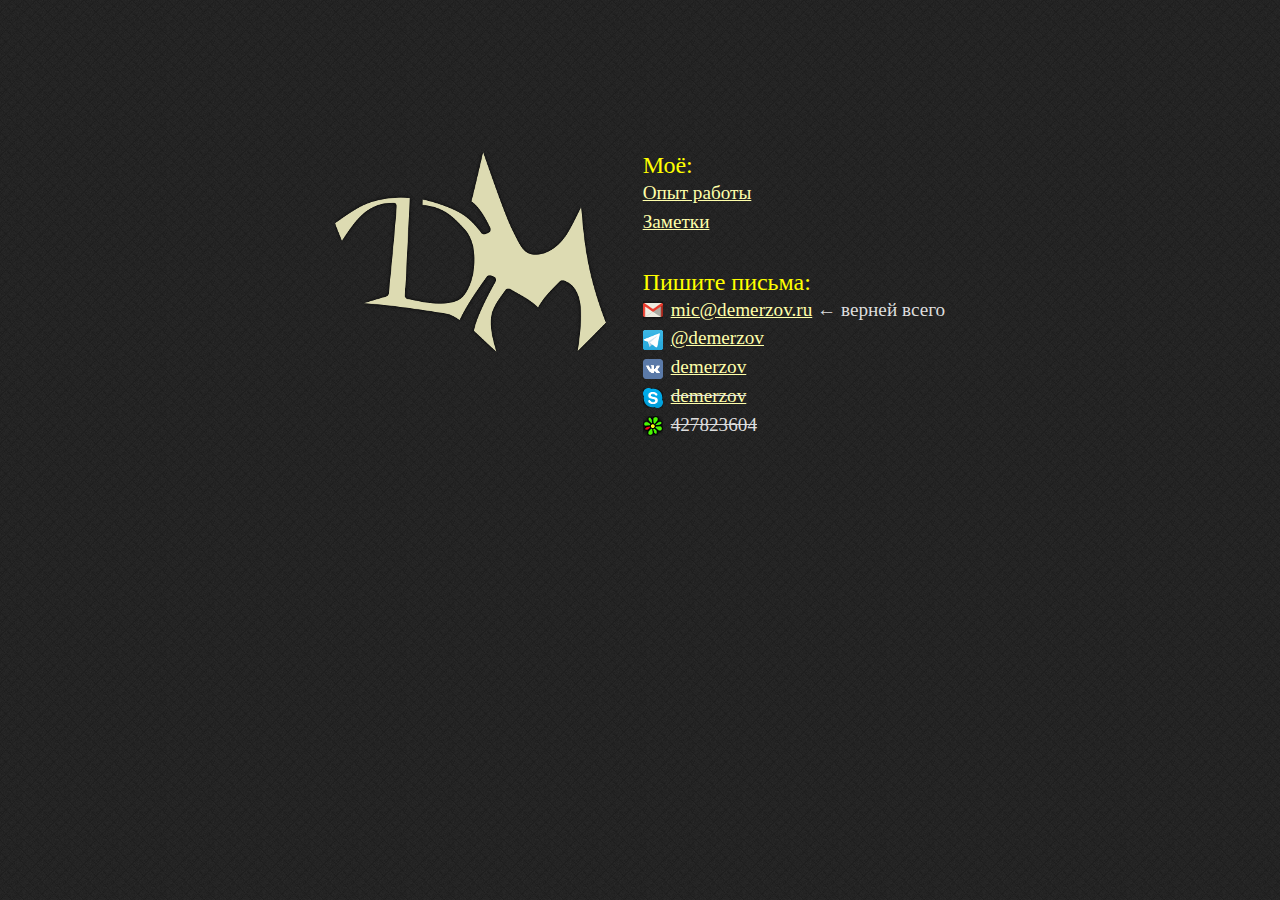
<file: index.html>
<!DOCTYPE html>
<html lang="ru">
    <head>
        <title>Михаил Демерзов &mdash; домашняя страница</title>
        <!--# include file="include/meta.html" -->
        <style>
            @font-face {
                font-family: PtSans;
                src: url(pt-sans.ttf);
            }

            body {
                background: #333 url(tactile_noise.png);
                font-family: PtSans sans-serif;
                color: #ddd;
                font-size: 1.2rem;
                padding-top: 7rem;
                text-align: center;
            }

            a {
                color: #ffa;
            }

            a:hover {
                color: yellow;
            }

            h2 {
                margin: 2rem 0 0 0;
                color: yellow;
                font-size: 1.5rem;
                font-weight: normal;
            }

            ul {
                margin: 0;
                padding: 0;
                line-height: 150%;
            }

            li {
                list-style-type: none;
            }

            .container {
                display: inline-block;
                vertical-align: middle;
            }

            .logo {
                vertical-align: top;
                padding: 2rem 2rem 0 0;
            }

            .info {
                display: inline-block;
                text-align: left;
            }

            .non_actual {
                text-decoration: line-through;
            }

            .icon {
                background: no-repeat url(icons.png);
                display: inline-block;
                width: 20px;
                height: 20px;
                vertical-align: middle;
                margin-right: 0.5rem;
            }

            .icon_mail {
                background-position: -20px 0;
            }

            .icon_skype {
                background-position: -40px 0;
            }

            .icon_icq {
                background-position: -60px 0;
            }

            .icon_vk {
                background-position: -80px 0;
            }

            .icon_telegram {
                background-position: -100px 0;
            }
        </style>
    </head>
    <body>
        <div class="container">
            <img src="logo.png" class="logo"/>
            <div class="info">
                <h2>Моё:</h2>
                <ul>
                    <li><a href="/resume.html">Опыт работы</a></li>
                    <li><a href="https://blog.demerzov.ru">Заметки</a></li>
                </ul>
                <h2>Пишите письма:</h2>
                <ul>
                    <li title="Почта"><div class="icon icon_mail"></div><a href="mailto:mic@demerzov.ru">mic@demerzov.ru</a> ← верней всего</li>
                    <li title="Telegram"><div class="icon icon_telegram"></div><a href="https://t.me/demerzov">@demerzov</a></li>
                    <li title="ВКонтакте"><div class="icon icon_vk"></div><a href="https://vk.com/demerzov">demerzov</a></li>
                    <li title="Skype" class="non_actual"><div class="icon icon_skype"></div><a href="skype:demerzov">demerzov</a></li>
                    <li title="ICQ" class="non_actual"><div class="icon icon_icq"></div>427823604</li>
                </ul>
            </div>
        </div>
        <!--# include file="include/footer.html" -->
    </body>
</html>
</file>
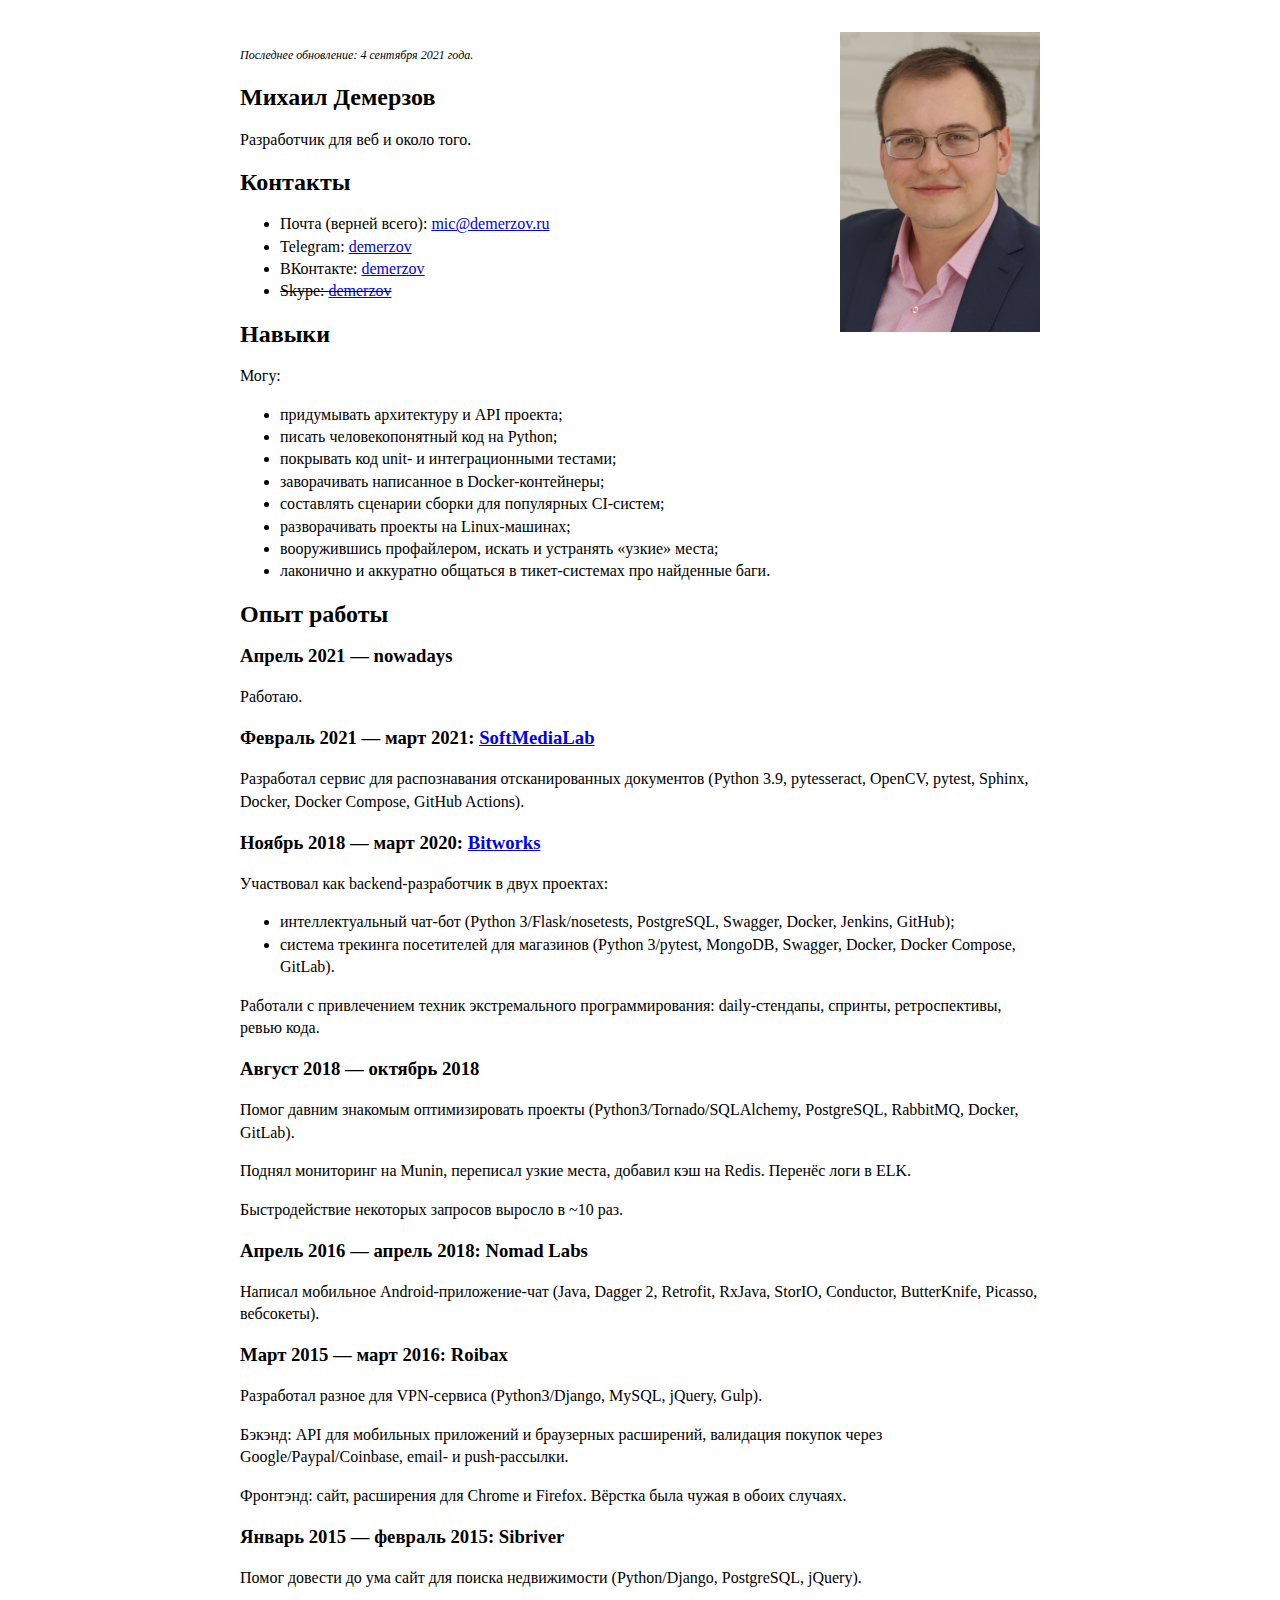
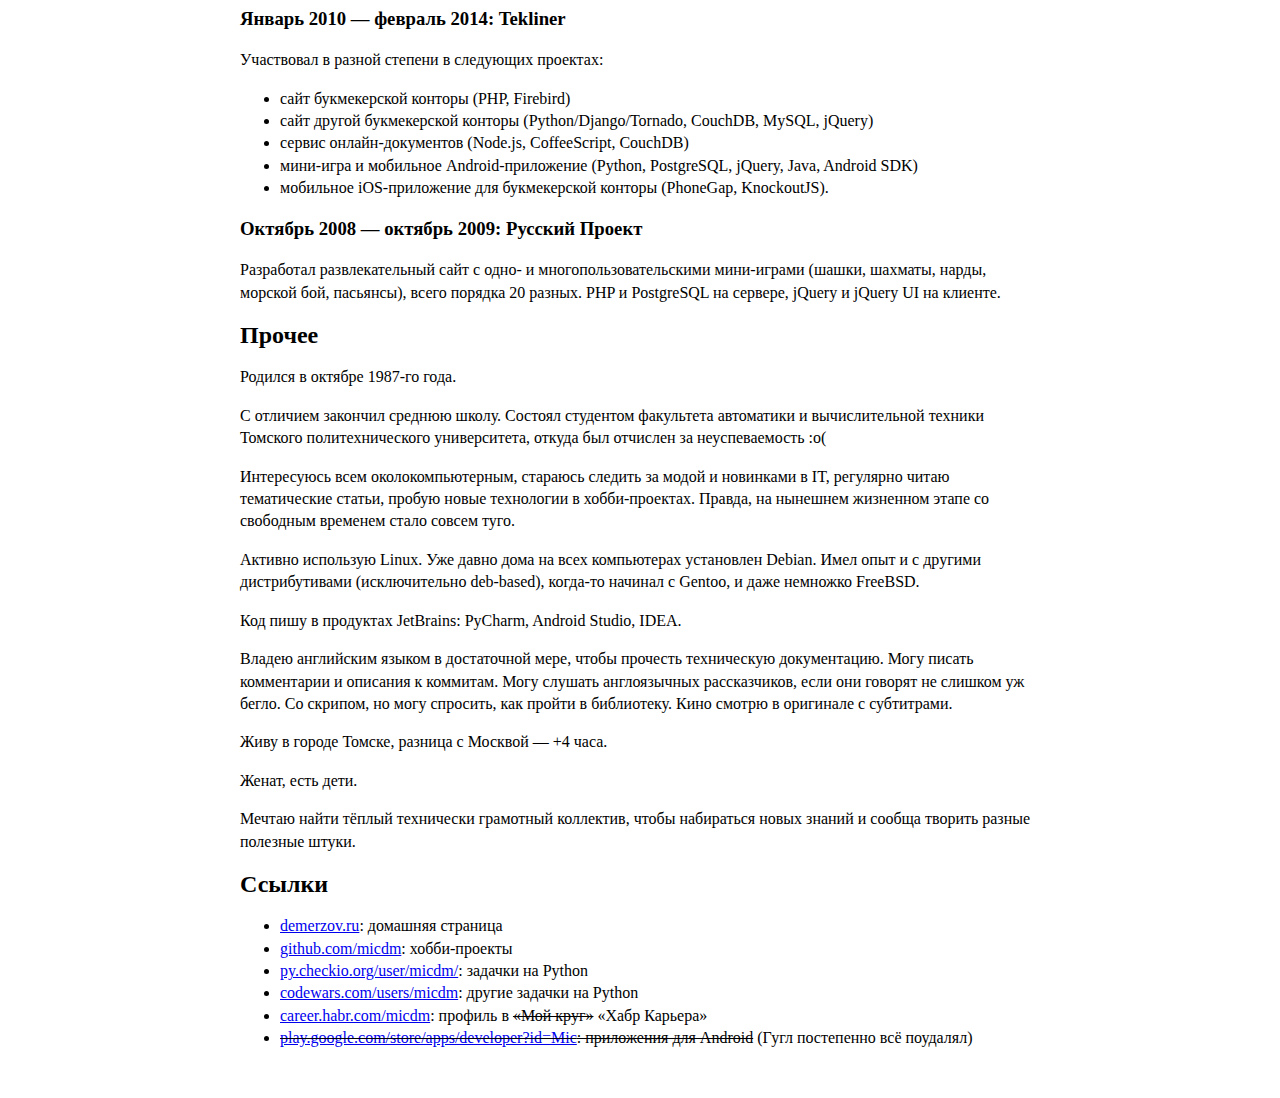
<file: resume.html>
<!DOCTYPE html>
<html lang="ru">
    <head>
        <title>Михаил Демерзов &mdash; резюме</title>
        <!--# include file="include/meta.html" -->
        <style>
            body {
                padding: 2em 0.5em;
                max-width: 50em;
                margin: 0 auto;
                line-height: 140%;
            }

            .updated {
                font-style: italic;
                font-size: 75%;
            }

            .photo {
                float: right;
            }

            .hidden {
                display: none;
            }
        </style>
    </head>
    <body>
        <img src="photo.jpg" class="photo"/>
        <p class="updated">Последнее обновление: 4 сентября 2021 года.</p>

        <h2>Михаил Демерзов</h2>
        <p>Разработчик для веб и около того.</p>

        <h2>Контакты</h2>
        <ul>
            <li>Почта (верней всего): <a href="mailto:mic@demerzov.ru">mic@demerzov.ru</a></li>
            <li>Telegram: <a href="https://t.me/demerzov">demerzov</a></li>
            <li>ВКонтакте: <a href="https://vk.com/demerzov">demerzov</a></li>
            <li style="text-decoration: line-through">Skype: <a href="skype:demerzov">demerzov</a></li>
        </ul>

        <h2>Навыки</h2>
        <p>Могу:</p>
        <ul>
            <li>придумывать архитектуру и API проекта;</li>
            <li>писать человекопонятный код на Python;</li>
            <li>покрывать код unit- и интеграционными тестами;</li>
            <li>заворачивать написанное в Docker-контейнеры;</li>
            <li>составлять сценарии сборки для популярных CI-систем;</li>
            <li>разворачивать проекты на Linux-машинах;</li>
            <li>вооружившись профайлером, искать и устранять «узкие» места;</li>
            <li>лаконично и аккуратно общаться в тикет-системах про найденные баги.</li>
        </ul>

        <h2>Опыт работы</h2>

        <h3>Апрель 2021 — nowadays</h3>
        <p>
            Работаю.
        </p>

        <h3>Февраль 2021 — март 2021: <a href="https://softmedialab.com">SoftMediaLab</a></h3>
        <p>
            Разработал сервис для распознавания отсканированных документов (Python 3.9, pytesseract, OpenCV, pytest,
            Sphinx, Docker, Docker Compose, GitHub Actions).
        </p>

        <h3>Ноябрь 2018 — март 2020: <a href="https://bitworks.software">Bitworks</a></h3>
        <p>Участвовал как backend-разработчик в двух проектах:</p>
        <ul>
            <li>интеллектуальный чат-бот (Python 3/Flask/nosetests, PostgreSQL, Swagger, Docker, Jenkins, GitHub);</li>
            <li>система трекинга посетителей для магазинов (Python 3/pytest, MongoDB, Swagger, Docker, Docker Compose, GitLab).</li>
        </ul>
        <p>Работали с привлечением техник экстремального программирования: daily-стендапы, спринты, ретроспективы, ревью кода.</p>

        <h3>Август 2018 — октябрь 2018</h3>
        <p>Помог давним знакомым оптимизировать проекты (Python3/Tornado/SQLAlchemy, PostgreSQL, RabbitMQ, Docker, GitLab).</p>
        <p>Поднял мониторинг на Munin, переписал узкие места, добавил кэш на Redis. Перенёс логи в ELK.</p>
        <p>Быстродействие некоторых запросов выросло в ~10 раз.</p>

        <h3>Апрель 2016 — апрель 2018: Nomad Labs</h3>
        <p>Написал мобильное Android-приложение-чат (Java, Dagger 2, Retrofit, RxJava, StorIO, Conductor, ButterKnife, Picasso, вебсокеты).</p>

        <h3>Март 2015 — март 2016: Roibax</h3>
        <p>Разработал разное для VPN-сервиса (Python3/Django, MySQL, jQuery, Gulp).</p>
        <p>Бэкэнд: API для мобильных приложений и браузерных расширений, валидация покупок через Google/Paypal/Coinbase, email- и push-рассылки.</p>
        <p>Фронтэнд: сайт, расширения для Chrome и Firefox. Вёрстка была чужая в обоих случаях.</p>

        <h3>Январь 2015 — февраль 2015: Sibriver</h3>
        <p>Помог довести до ума сайт для поиска недвижимости (Python/Django, PostgreSQL, jQuery).</p>

        <h3>Январь 2010 — февраль 2014: Tekliner</h3>
        <p>Участвовал в разной степени в следующих проектах:</p>
        <ul>
            <li>сайт букмекерской конторы (PHP, Firebird)</li>
            <li>сайт другой букмекерской конторы (Python/Django/Tornado, CouchDB, MySQL, jQuery)</li>
            <li>сервис онлайн-документов (Node.js, CoffeeScript, CouchDB)</li>
            <li>мини-игра и мобильное Android-приложение (Python, PostgreSQL, jQuery, Java, Android SDK)</li>
            <li>мобильное iOS-приложение для букмекерской конторы (PhoneGap, KnockoutJS).</li>
        </ul>

        <h3>Октябрь 2008 — октябрь 2009: Русский Проект</h3>
        <p>
            Разработал развлекательный сайт с одно- и многопользовательскими мини-играми (шашки, шахматы, нарды, морской бой, пасьянсы),
            всего порядка 20 разных. PHP и PostgreSQL на сервере, jQuery и jQuery UI на клиенте.
        </p>

        <h2>Прочее</h2>
        <p>Родился в октябре 1987-го года. <span id="age_container" class="hidden">Сейчас мне <span id="age"></span>.</span></p>
        <p>
            С отличием закончил среднюю школу. Состоял студентом факультета автоматики и вычислительной техники Томского политехнического университета,
            откуда был отчислен за неуспеваемость :o(
        </p>
        <p id="experience_container" class="hidden">Работаю по разным офисам программистом вот уже <span id="experience"></span>.</p>
        <p>
            Интересуюсь всем околокомпьютерным, стараюсь следить за модой и новинками в IT, регулярно читаю тематические статьи,
            пробую новые технологии в хобби-проектах. Правда, на нынешнем жизненном этапе со свободным временем стало совсем туго.
        </p>
        <p>
            Активно использую Linux. Уже давно дома на всех компьютерах установлен Debian.
            Имел опыт и с другими дистрибутивами (исключительно deb-based), когда-то начинал с Gentoo, и даже немножко FreeBSD.
        </p>
        <p>Код пишу в продуктах JetBrains: PyCharm, Android Studio, IDEA.</p>
        <p>
            Владею английским языком в достаточной мере, чтобы прочесть техническую документацию. Могу писать комментарии и описания к коммитам.
            Могу слушать англоязычных рассказчиков, если они говорят не слишком уж бегло.
            Со скрипом, но могу спросить, как пройти в библиотеку. Кино смотрю в оригинале с субтитрами.
        </p>
        <p>Живу в городе Томске, разница с Москвой — +4 часа.</p>
        <p>Женат, есть дети.</p>
        <p>Мечтаю найти тёплый технически грамотный коллектив, чтобы набираться новых знаний и сообща творить разные полезные штуки.</p>

        <h2>Ссылки</h2>
        <ul>
            <li><a href="https://demerzov.ru">demerzov.ru</a>: домашняя страница</li>
            <li><a href="https://github.com/micdm">github.com/micdm</a>: хобби-проекты</li>
            <li><a href="https://py.checkio.org/user/micdm/">py.checkio.org/user/micdm/</a>: задачки на Python</li>
            <li><a href="https://codewars.com/users/micdm">codewars.com/users/micdm</a>: другие задачки на Python</li>
            <li><a href="https://career.habr.com/micdm">career.habr.com/micdm</a>: профиль в <span style="text-decoration: line-through">&laquo;Мой круг&raquo;</span> &laquo;Хабр Карьера&raquo;</li>
            <li><span style="text-decoration: line-through"><a href="https://play.google.com/store/apps/developer?id=Mic">play.google.com/store/apps/developer?id=Mic</a>: приложения для Android</span> (Гугл постепенно всё поудалял)</li>
        </ul>

        <script>
            (function() {
                var BIRTHDAY = new Date(1987, 9, 29);
                var FIRST_WORKDAY = new Date(2008, 9, 25);

                var getYears = function(begin, end) {
                    var result = end.getYear() - begin.getYear();
                    if (end.getMonth() < begin.getMonth() || (end.getMonth() == begin.getMonth() && end.getDate() < begin.getDate())) {
                        result -= 1;
                    }
                    return result;
                };

                var assertEqual = function(value, expected) {
                    if (value != expected) {
                        throw new Error("value " + value + " isn't equal to " + expected);
                    }
                };

                var testGetYears = function() {
                    var testCases = [
                        [BIRTHDAY, new Date(2017, 5, 26), 29],
                        [BIRTHDAY, new Date(2018, 5, 26), 30],
                        [BIRTHDAY, new Date(2018, 5, 30), 30],
                        [BIRTHDAY, new Date(2018, 9, 28), 30],
                        [BIRTHDAY, new Date(2018, 9, 29), 31],
                        [BIRTHDAY, new Date(2018, 9, 30), 31],
                        [BIRTHDAY, new Date(2018, 11, 1), 31],
                        [BIRTHDAY, new Date(2019, 11, 1), 32]
                    ];
                    testCases.forEach(function(testCase, i) {
                        try {
                            assertEqual(getYears(testCase[0], testCase[1]), testCase[2]);
                        } catch (e) {
                            console.error("Test #" + (i + 1) + " failed: " + e);
                            throw new Error("test failed");
                        }
                    });
                    console.log(testCases.length + " tests passed");
                };

                var getAgeString = function(age) {
                    if (age % 100 < 10 || age % 100 > 20) {
                        if (age % 10 == 1) {
                            return age + " год";
                        }
                        if (age % 10 >=2 && age % 10 <= 4) {
                            return age + " года";
                        }
                    }
                    return age + " лет";
                };

                var testGetAgeString = function() {
                    var testCases = [
                        [0, "0 лет"],
                        [1, "1 год"],
                        [2, "2 года"],
                        [3, "3 года"],
                        [4, "4 года"],
                        [5, "5 лет"],
                        [10, "10 лет"],
                        [11, "11 лет"],
                        [12, "12 лет"],
                        [20, "20 лет"],
                        [21, "21 год"],
                        [22, "22 года"],
                        [111, "111 лет"]
                    ];
                    testCases.forEach(function(testCase, i) {
                        try {
                            assertEqual(getAgeString(testCase[0]), testCase[1]);
                        } catch (e) {
                            console.error("Test #" + (i + 1) + " failed: " + e);
                            throw new Error("test failed");
                        }
                    });
                    console.log(testCases.length + " tests passed");
                };

                window.testAll = function() {
                    testGetYears();
                    testGetAgeString();
                };

                if (window.console) {
                    console.info("Input \"testAll()\" to run a test suite");
                }

                var now = new Date("<!--# echo var="time_iso8601" -->");
                document.getElementById("age").innerText = getAgeString(getYears(BIRTHDAY, now));
                document.getElementById("experience").innerText = getAgeString(getYears(FIRST_WORKDAY, now));

                // Если JS включен, элементы стоит показать:
                ["age_container", "experience_container"].forEach(function(item) {
                    document.getElementById(item).className = "";
                });
            })();
        </script>
        <!--# include file="include/footer.html" -->
    </body>
</html>
</file>
